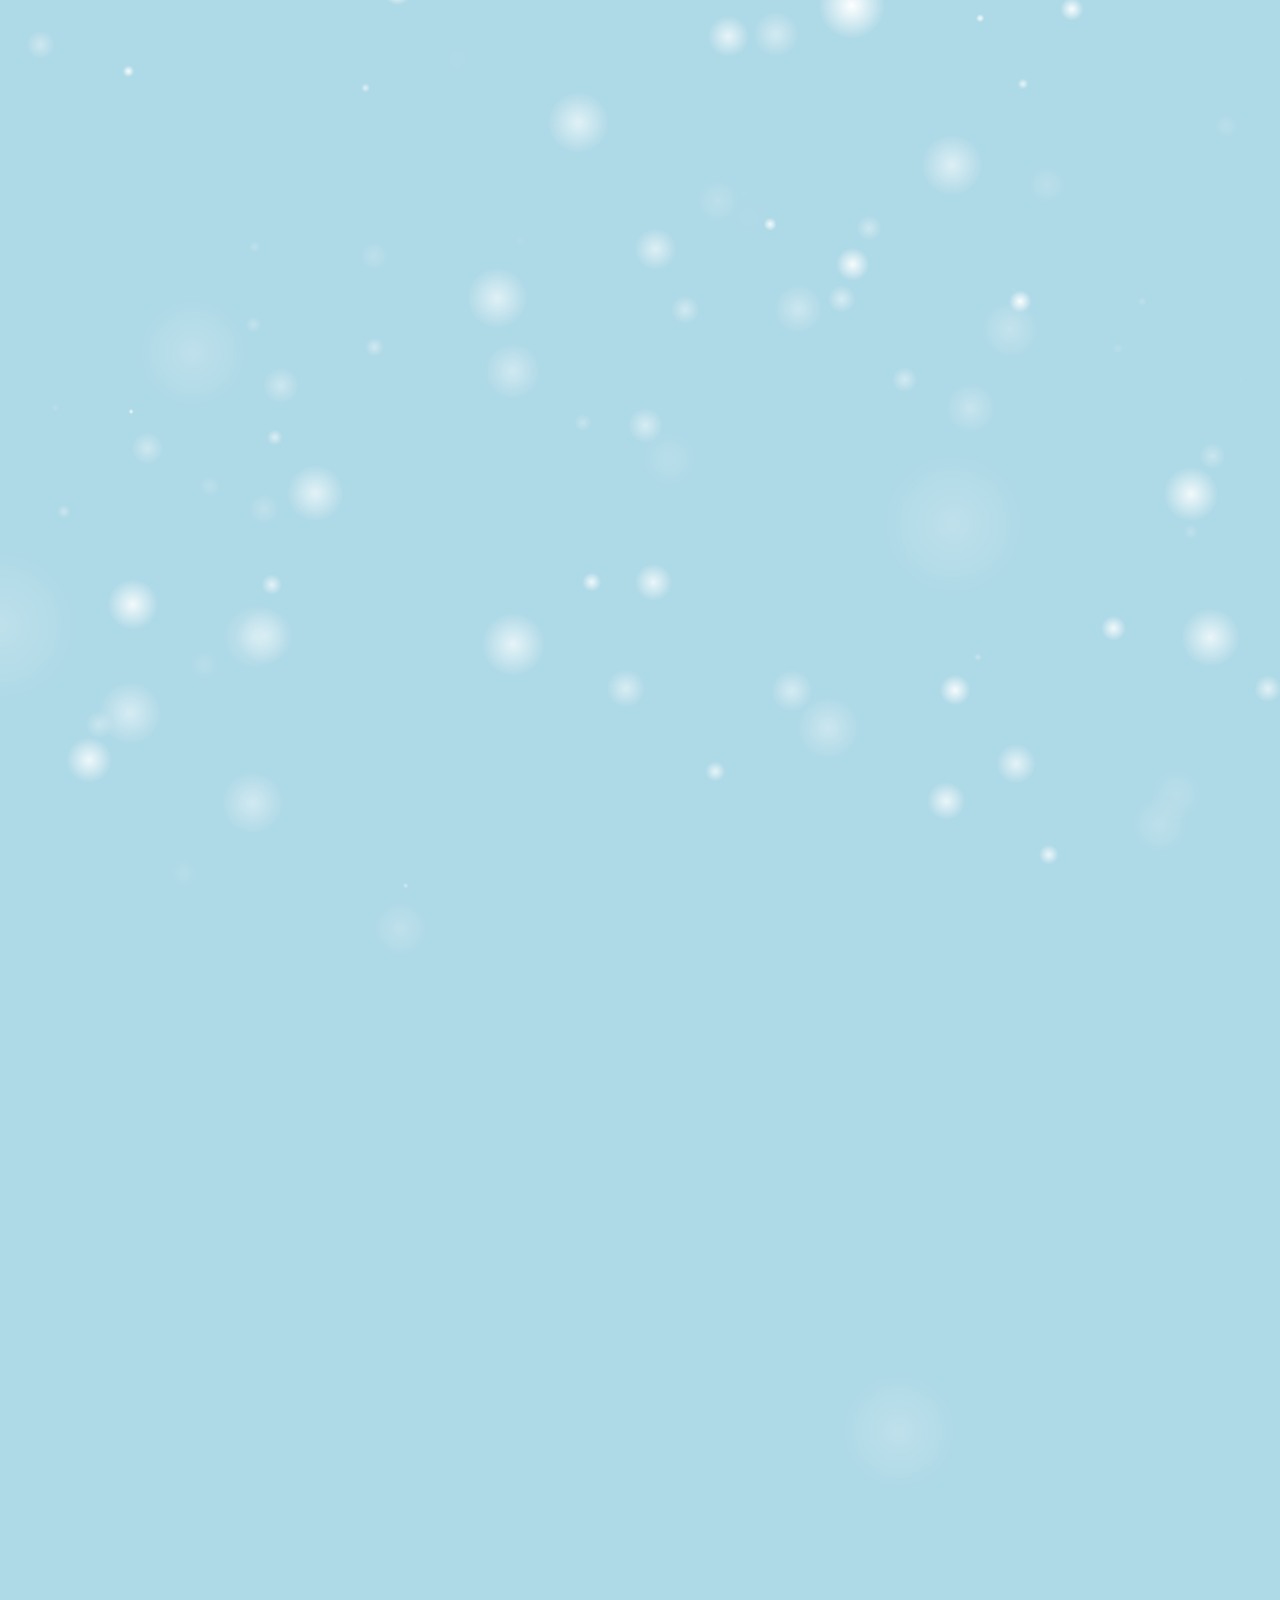
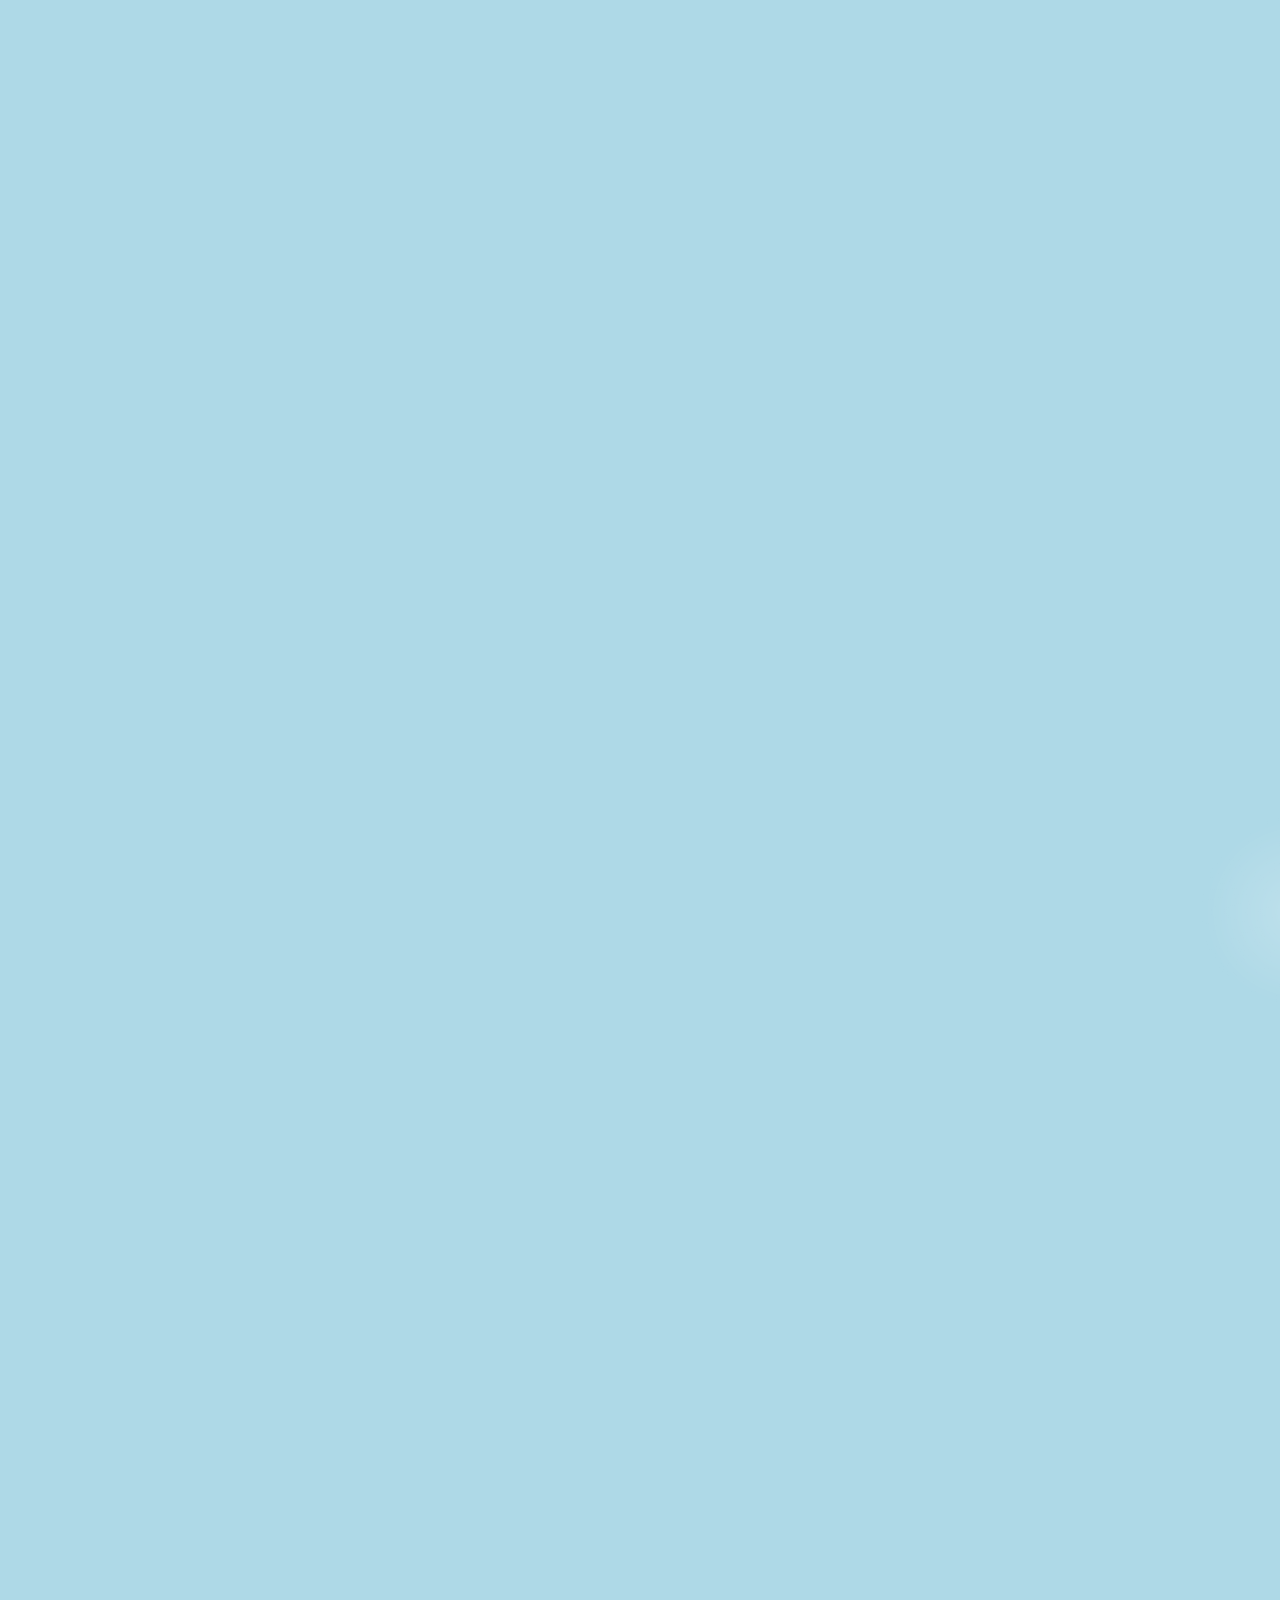
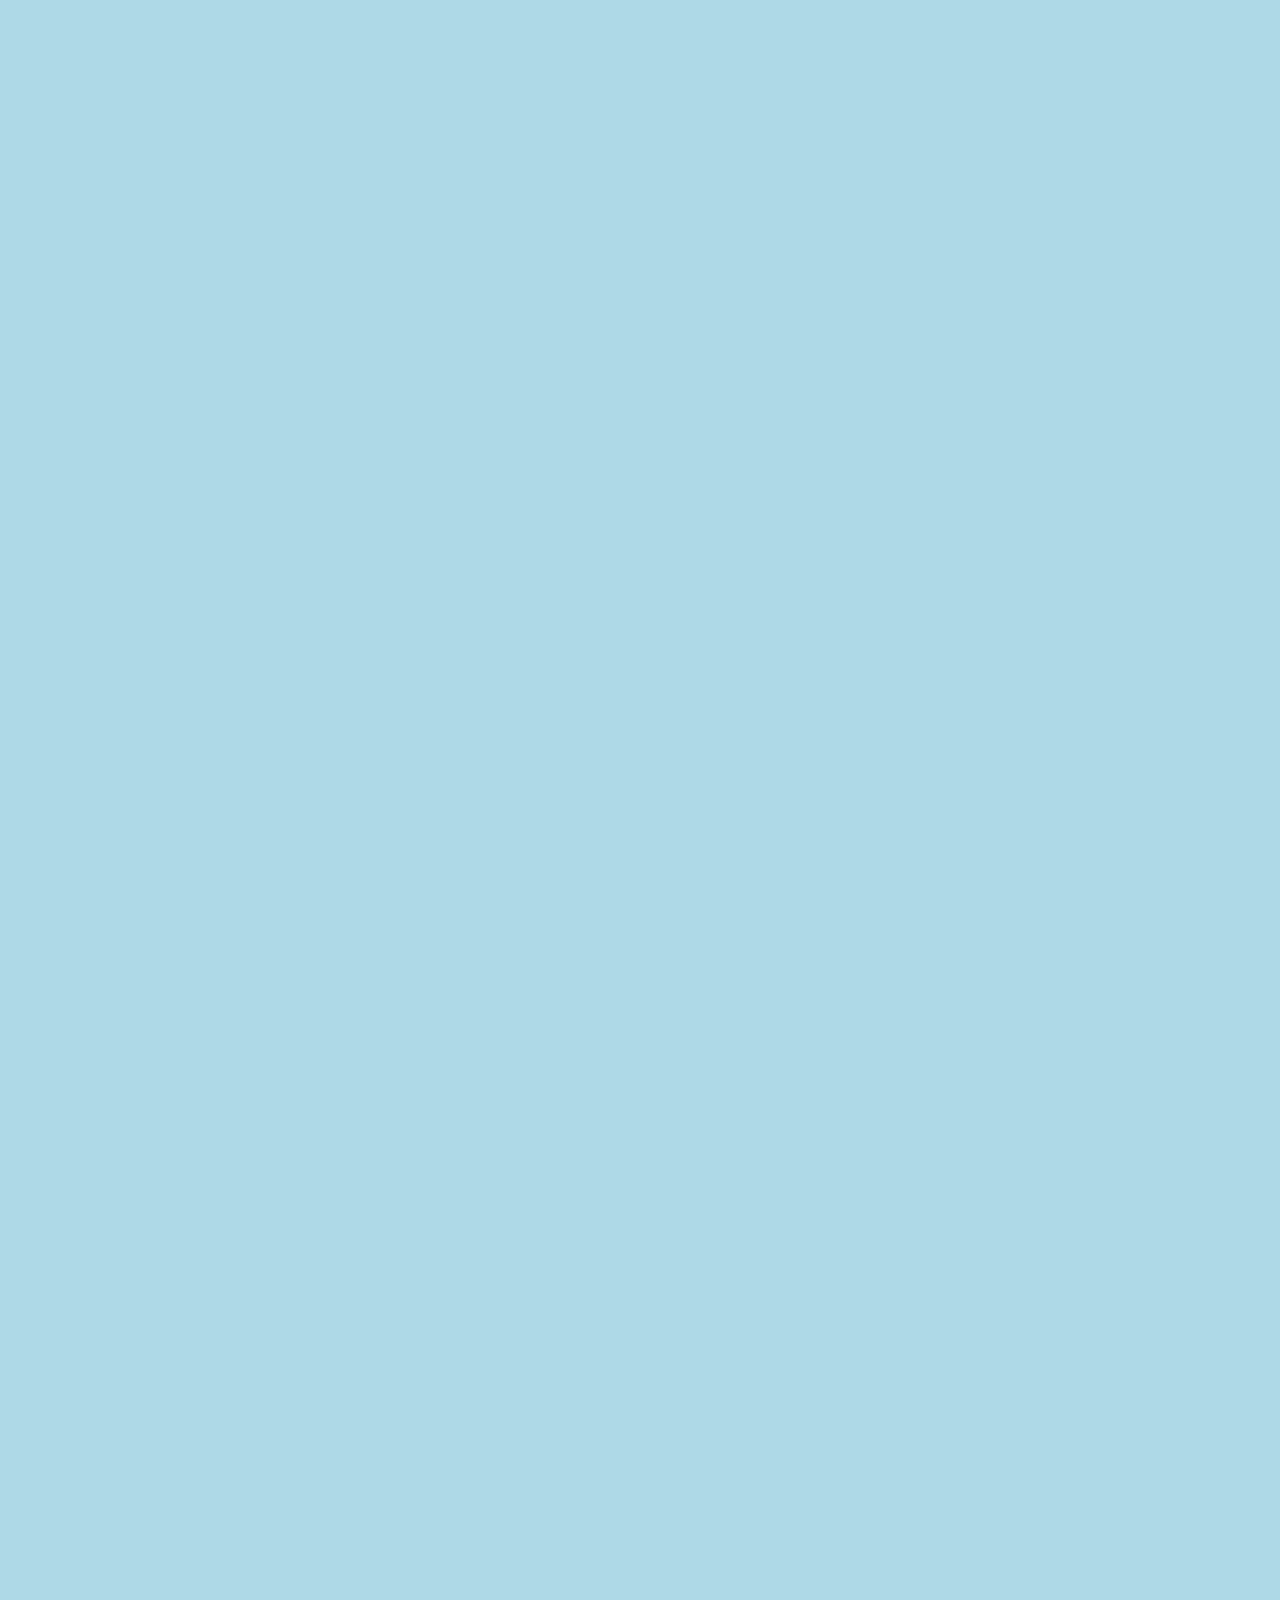
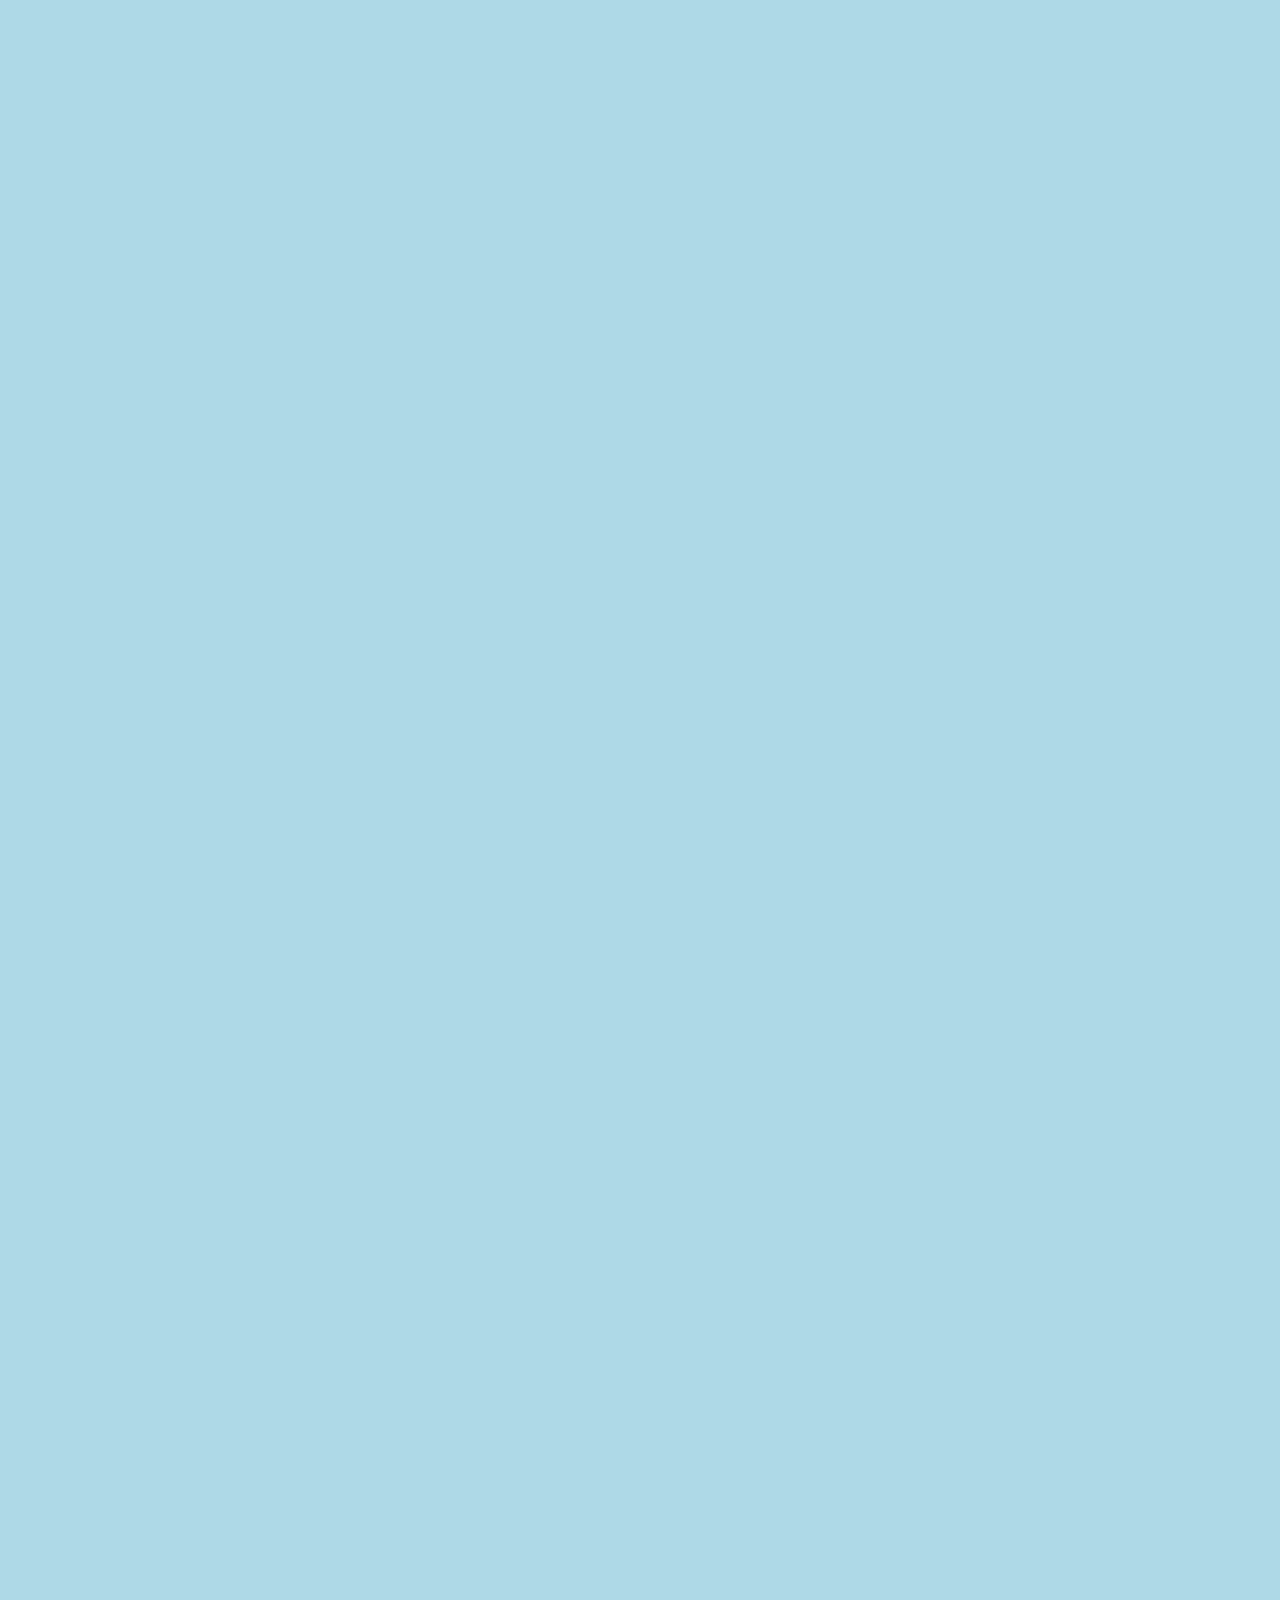
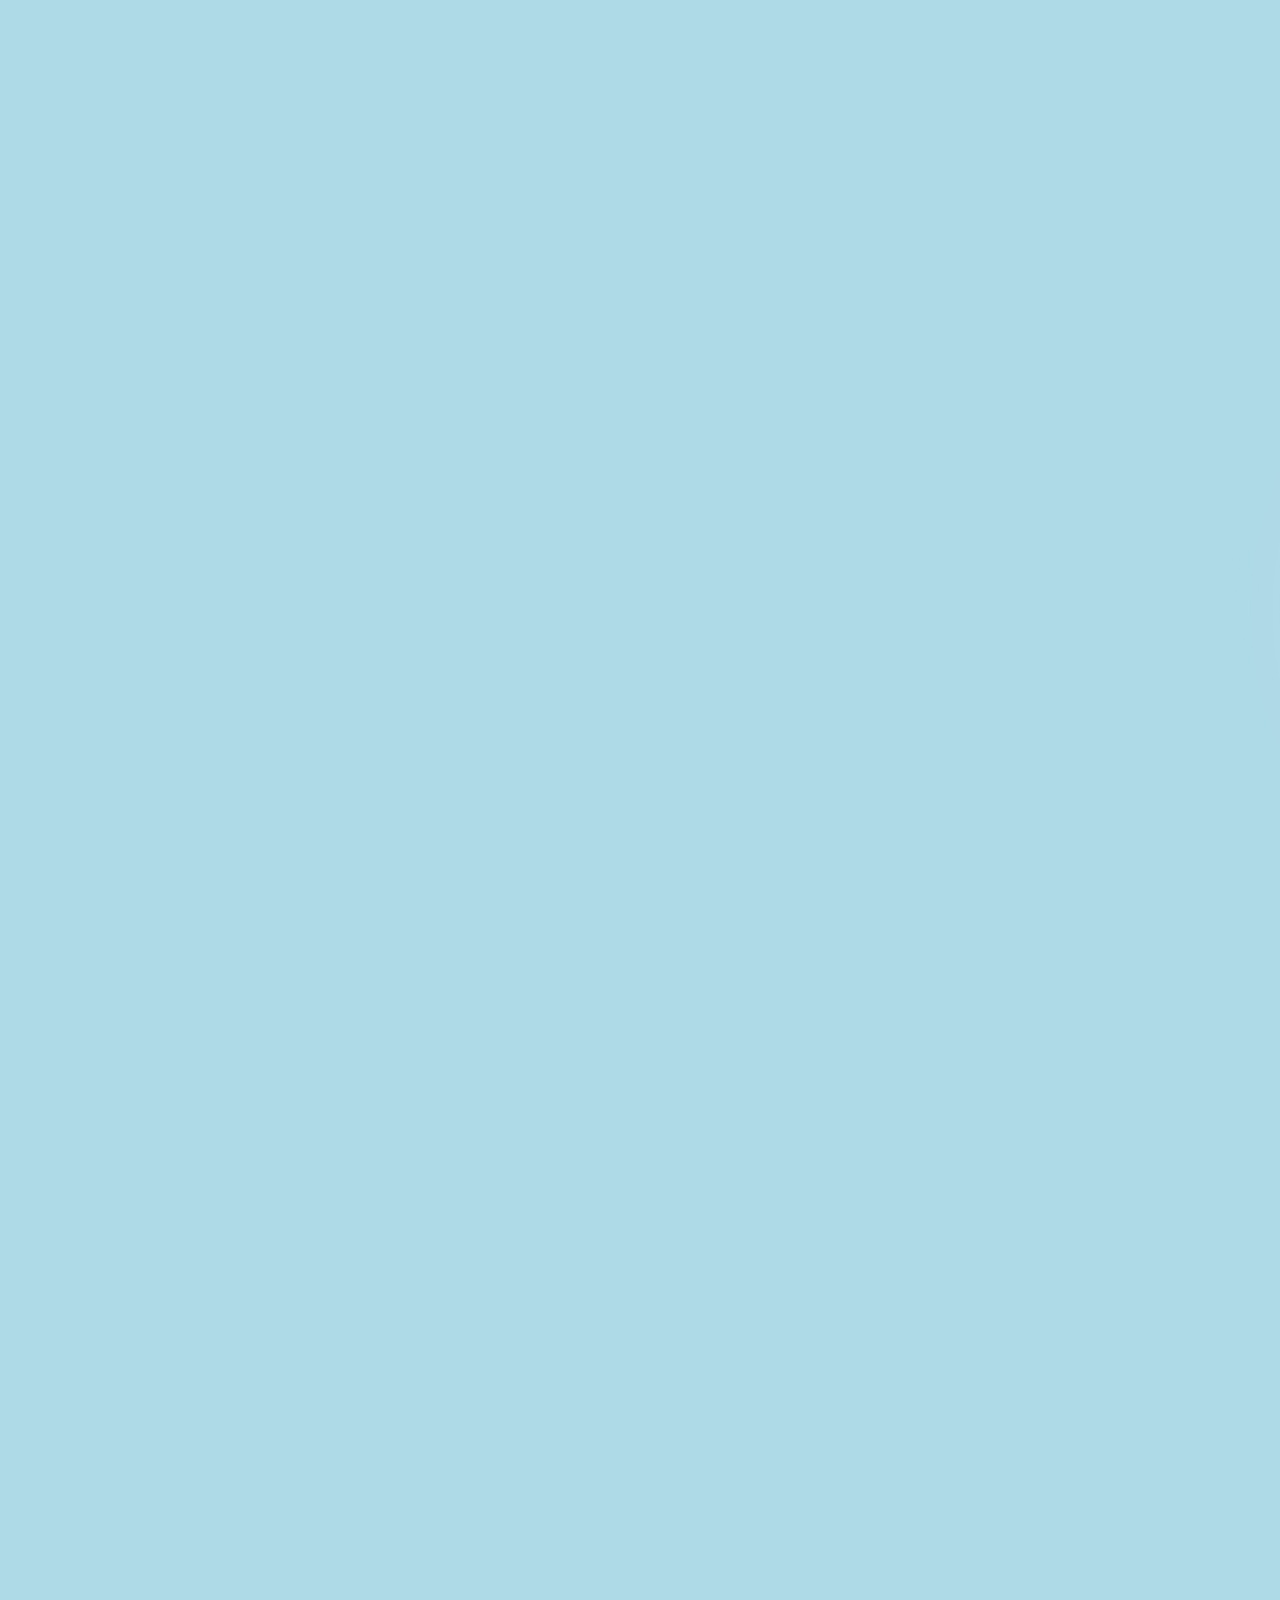
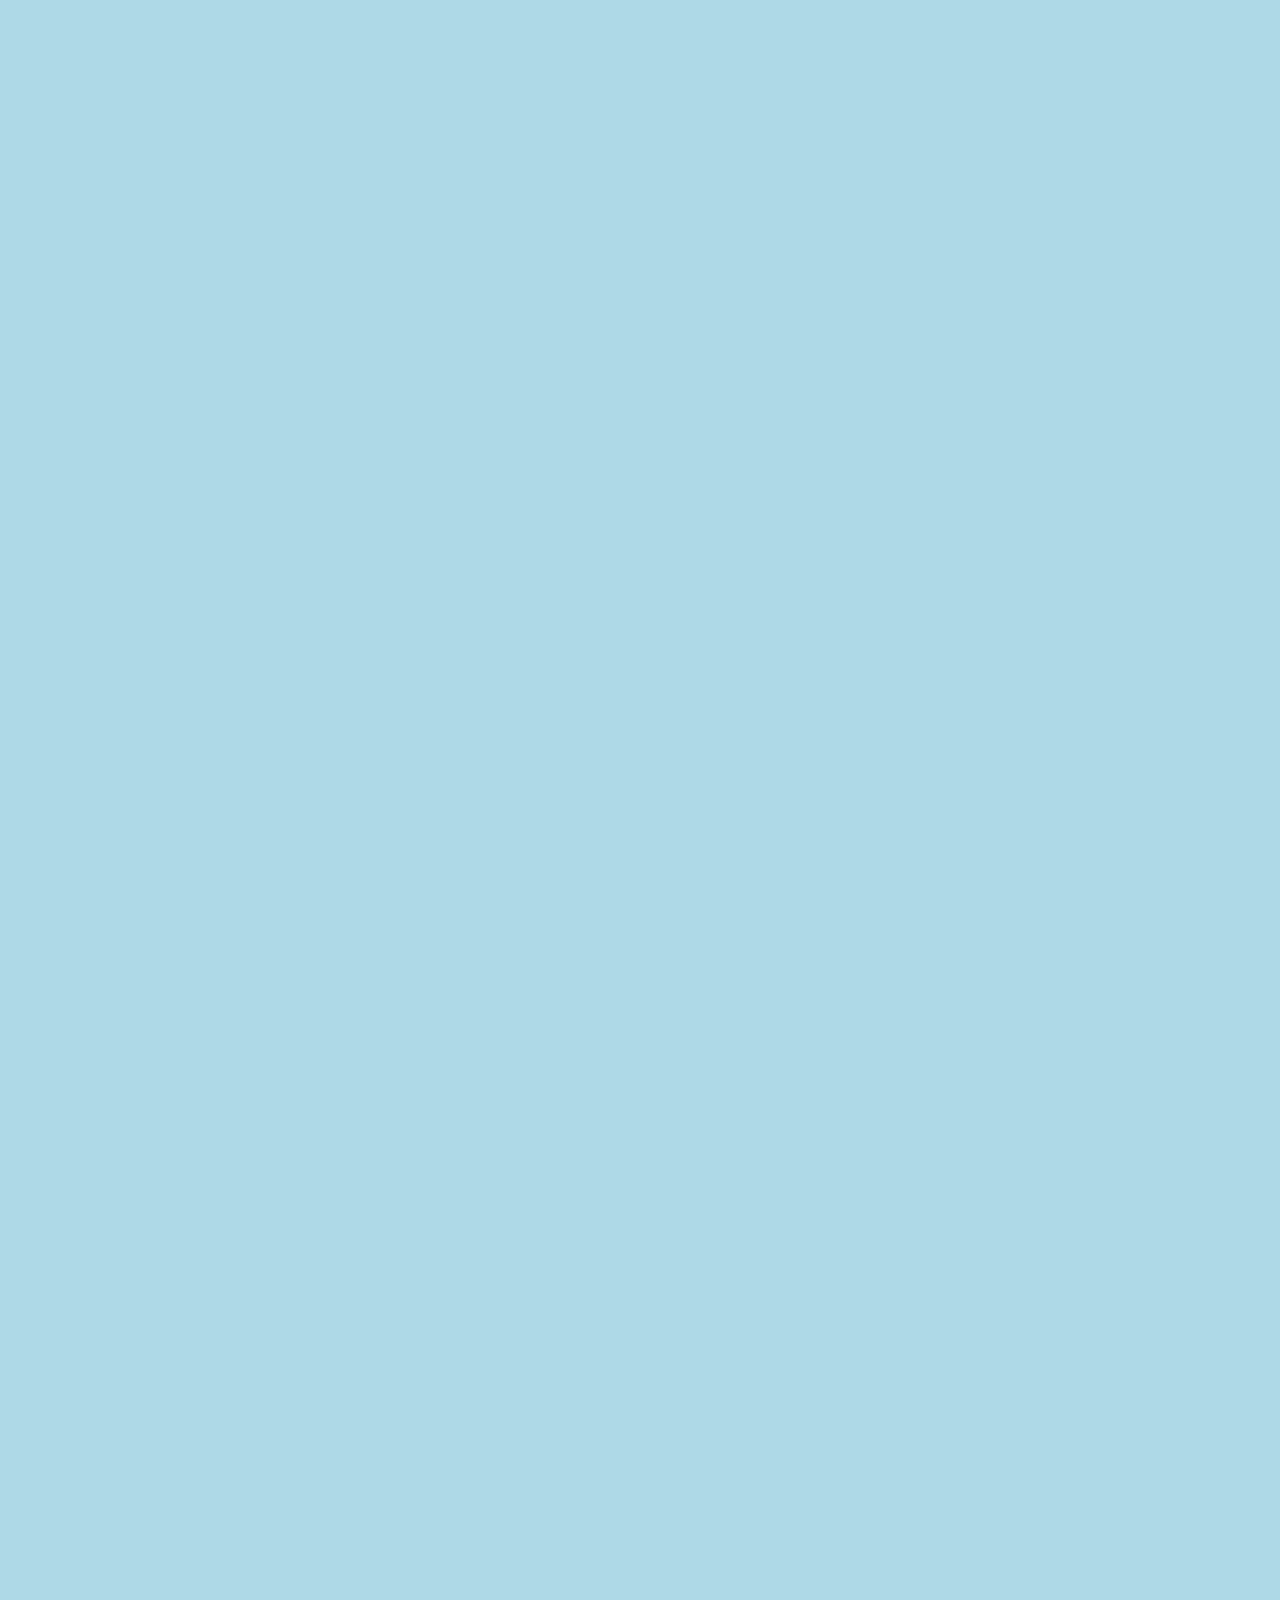
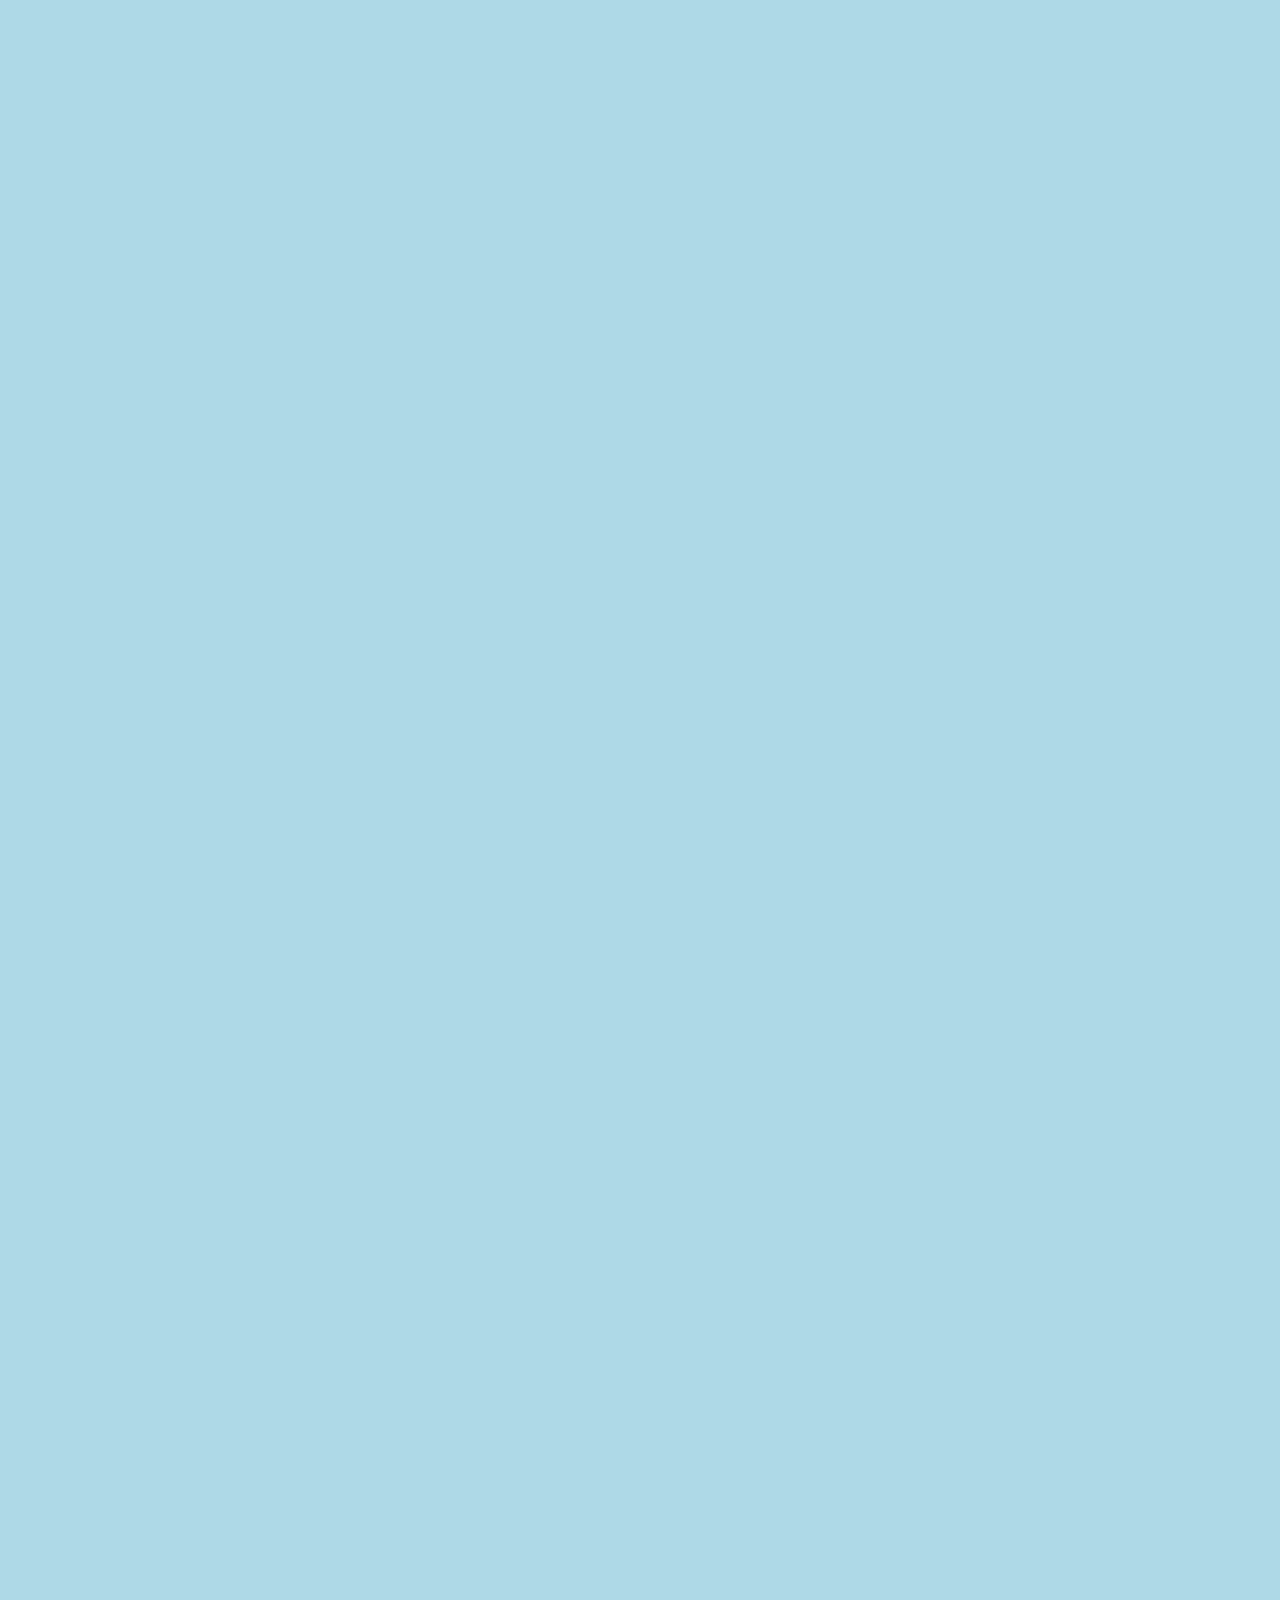
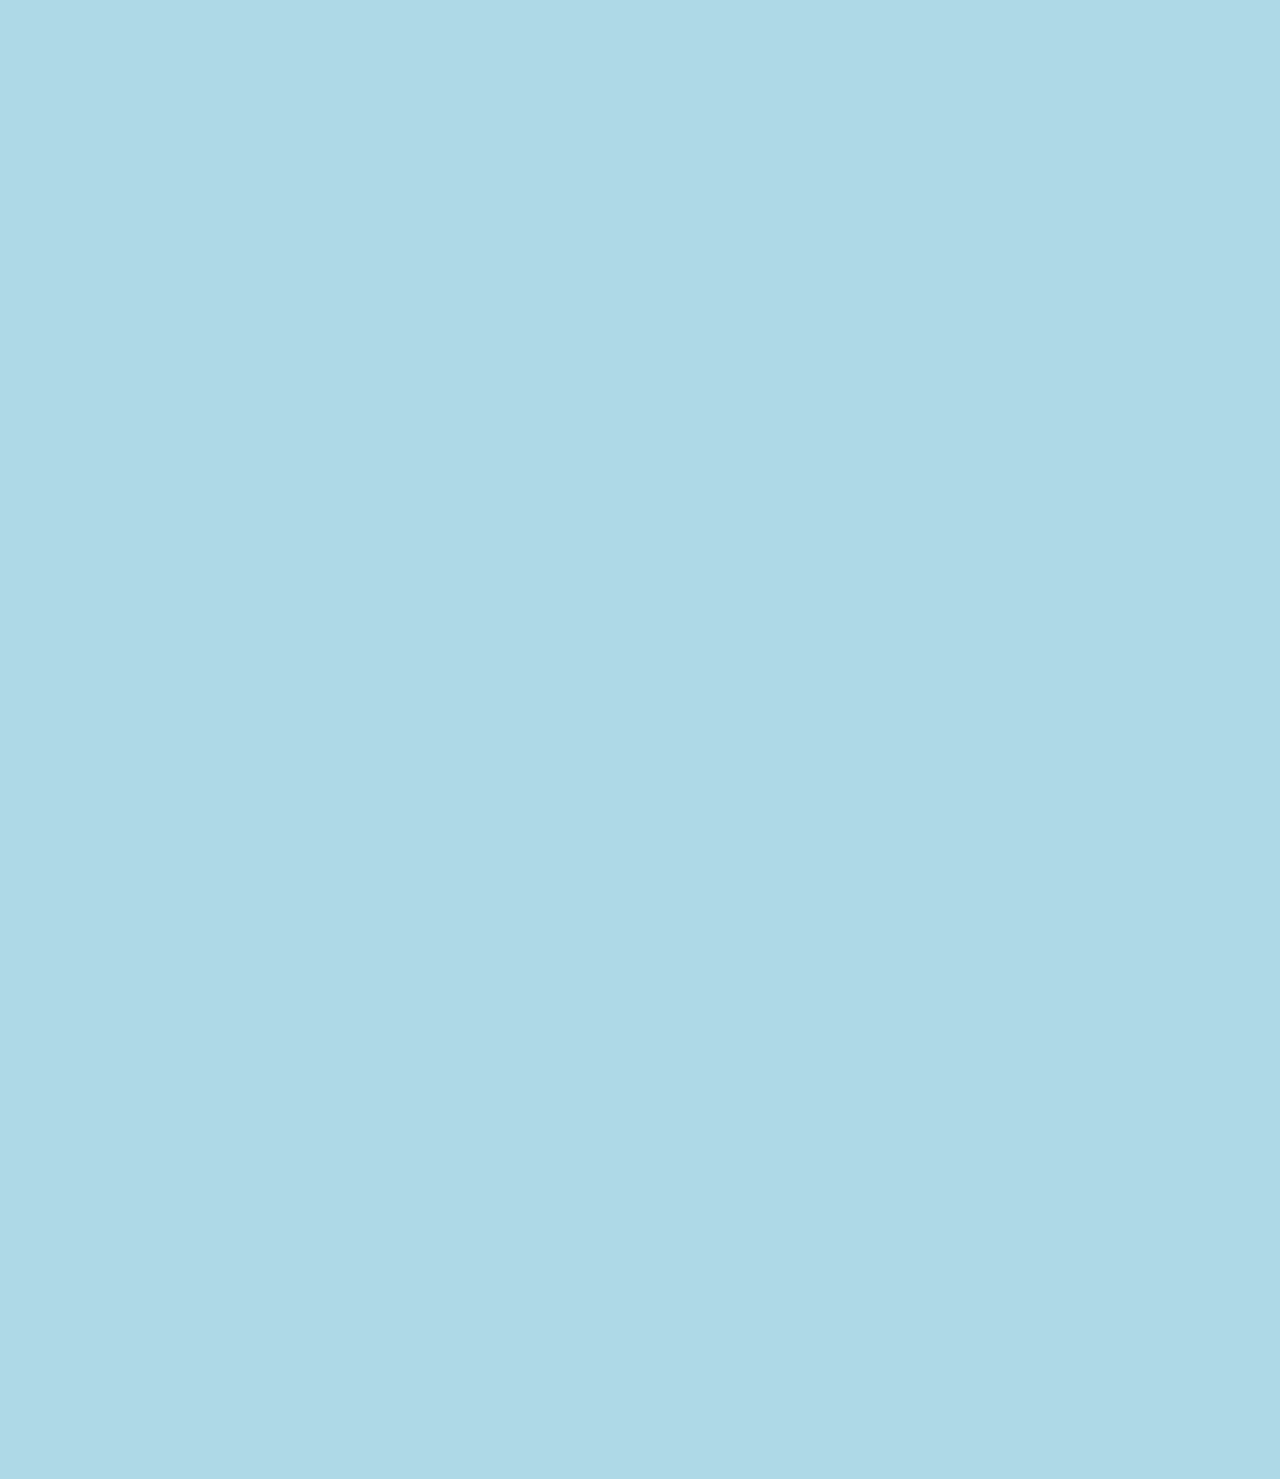
<file: snow/index.html>
<!DOCTYPE html>
<html lang="en">
  <head>
    <meta charset="UTF-8" />
    <title>Title</title>
    <link rel="stylesheet" href="style.css" />
  </head>
  <body>
    <script src="script.js"></script>
  </body>
</html>
</file>
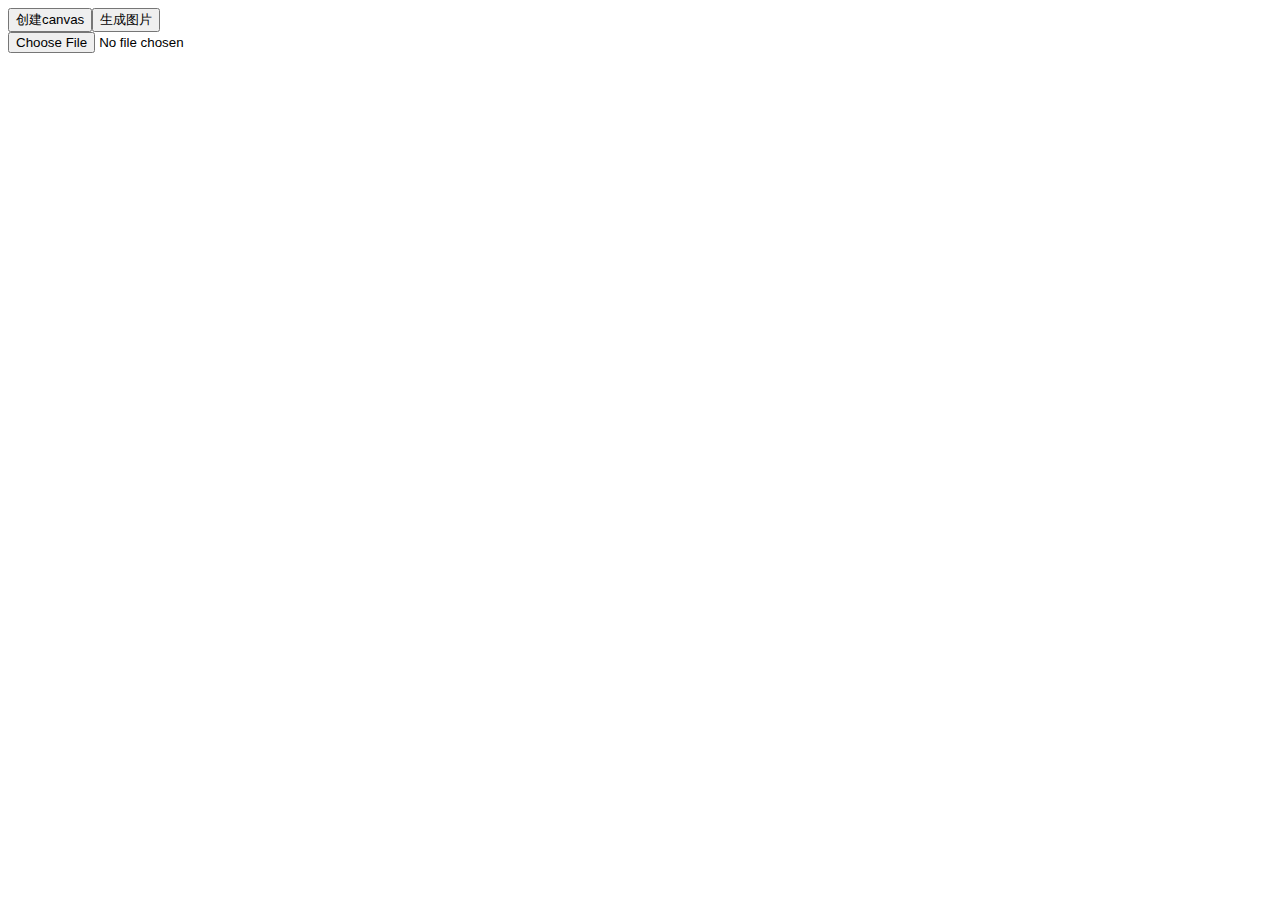
<file: img-playground/mosaic.html>
<!DOCTYPE html>
<html lang="en">
  <head>
    <meta charset="UTF-8" />
    <meta http-equiv="X-UA-Compatible" content="IE=edge" />
    <meta name="viewport" content="width=device-width, initial-scale=1.0" />
    <title>Document</title>
  </head>
  <body style="font-size: 0">
    <div>
      <button onclick="createCanvas()">创建canvas</button>
      <button onclick="generateImg()">生成图片</button>
    </div>
    <input type="file" accept="image/*" id="inp" />
    <img alt="" id="img" />
    <script>
      const input = document.querySelector("#inp");

      input.addEventListener("change", function (e) {
        img.src = URL.createObjectURL(e.target.files[0]);
      });
      function createCanvas() {
        const img = document.getElementById("img");
        if (!img.src) {
          return;
        }
        const canvas = document.createElement("canvas");
        const ctx = canvas.getContext("2d");
        canvas.width = img.width;
        canvas.height = img.height;

        // 节流鼠标移动事件
        const throttled = throttle(mosaic, 1000 / 60);
        canvas.onmousedown = () => {
          // 绑定鼠标移动事件
          canvas.addEventListener("mousemove", throttled);
        };
        canvas.onmouseup = canvas.onmouseout = () => {
          canvas.removeEventListener("mousemove", throttled);
        };
        ctx.drawImage(img, 0, 0);
        document.body.appendChild(canvas);
      }

      function generateImg() {
        const canvas = document.querySelector("canvas");
        if (!canvas) return;
        const dataURL = canvas.toDataURL("image/webp");
        const img = new Image();
        img.src = dataURL;
        document.body.appendChild(img);
      }

      function mosaic(event) {
        const x = event.offsetX;
        const y = event.offsetY;
        const canvas = event.currentTarget;
        // 马赛克程度
        const level = 10;
        const img = document.getElementById("img");
        const ctx = canvas.getContext("2d");
        const imageData = ctx.getImageData(0, 0, img.width, img.height);
        // 获取鼠标所在位置的像素信息
        const pixel = getPixel(imageData, x, y);

        for (let i = 0; i < level; i++) {
          for (let j = 0; j < level; j++) {
            setPixel(imageData, x + i, y + j, pixel);
          }
        }

        ctx.putImageData(imageData, 0, 0);
      }

      function getPixel(imageData, x, y) {
        const { data, width } = imageData;
        const i = (y * width + x) * 4;
        return {
          r: data[i],
          g: data[i + 1],
          b: data[i + 2],
        };
      }

      function setPixel(imageData, x, y, pixel) {
        const { data, width } = imageData;
        const { r, g, b } = pixel;
        const i = (y * width + x) * 4;
        data[i] = r;
        data[i + 1] = g;
        data[i + 2] = b;
      }

      function throttle(fn, delay = 1000) {
        let start = 0;
        return function () {
          let end = Date.now();
          if (end - start >= delay) {
            fn.apply(this, arguments);
            start = end;
          }
        };
      }
    </script>
  </body>
</html>
</file>
<file: snow/style.css>
body {
  background-color: #aed9e7;
  perspective: 500px;
  -webkit-perspective: 500;
  overflow: hidden;
}

.snow {
  display: block;
  width: 100px;
  height: 100px;
  border-radius: 50%;
  background-image: radial-gradient(#ffffff 0%, rgba(255, 255, 255, 0) 60%);
}
</file>
